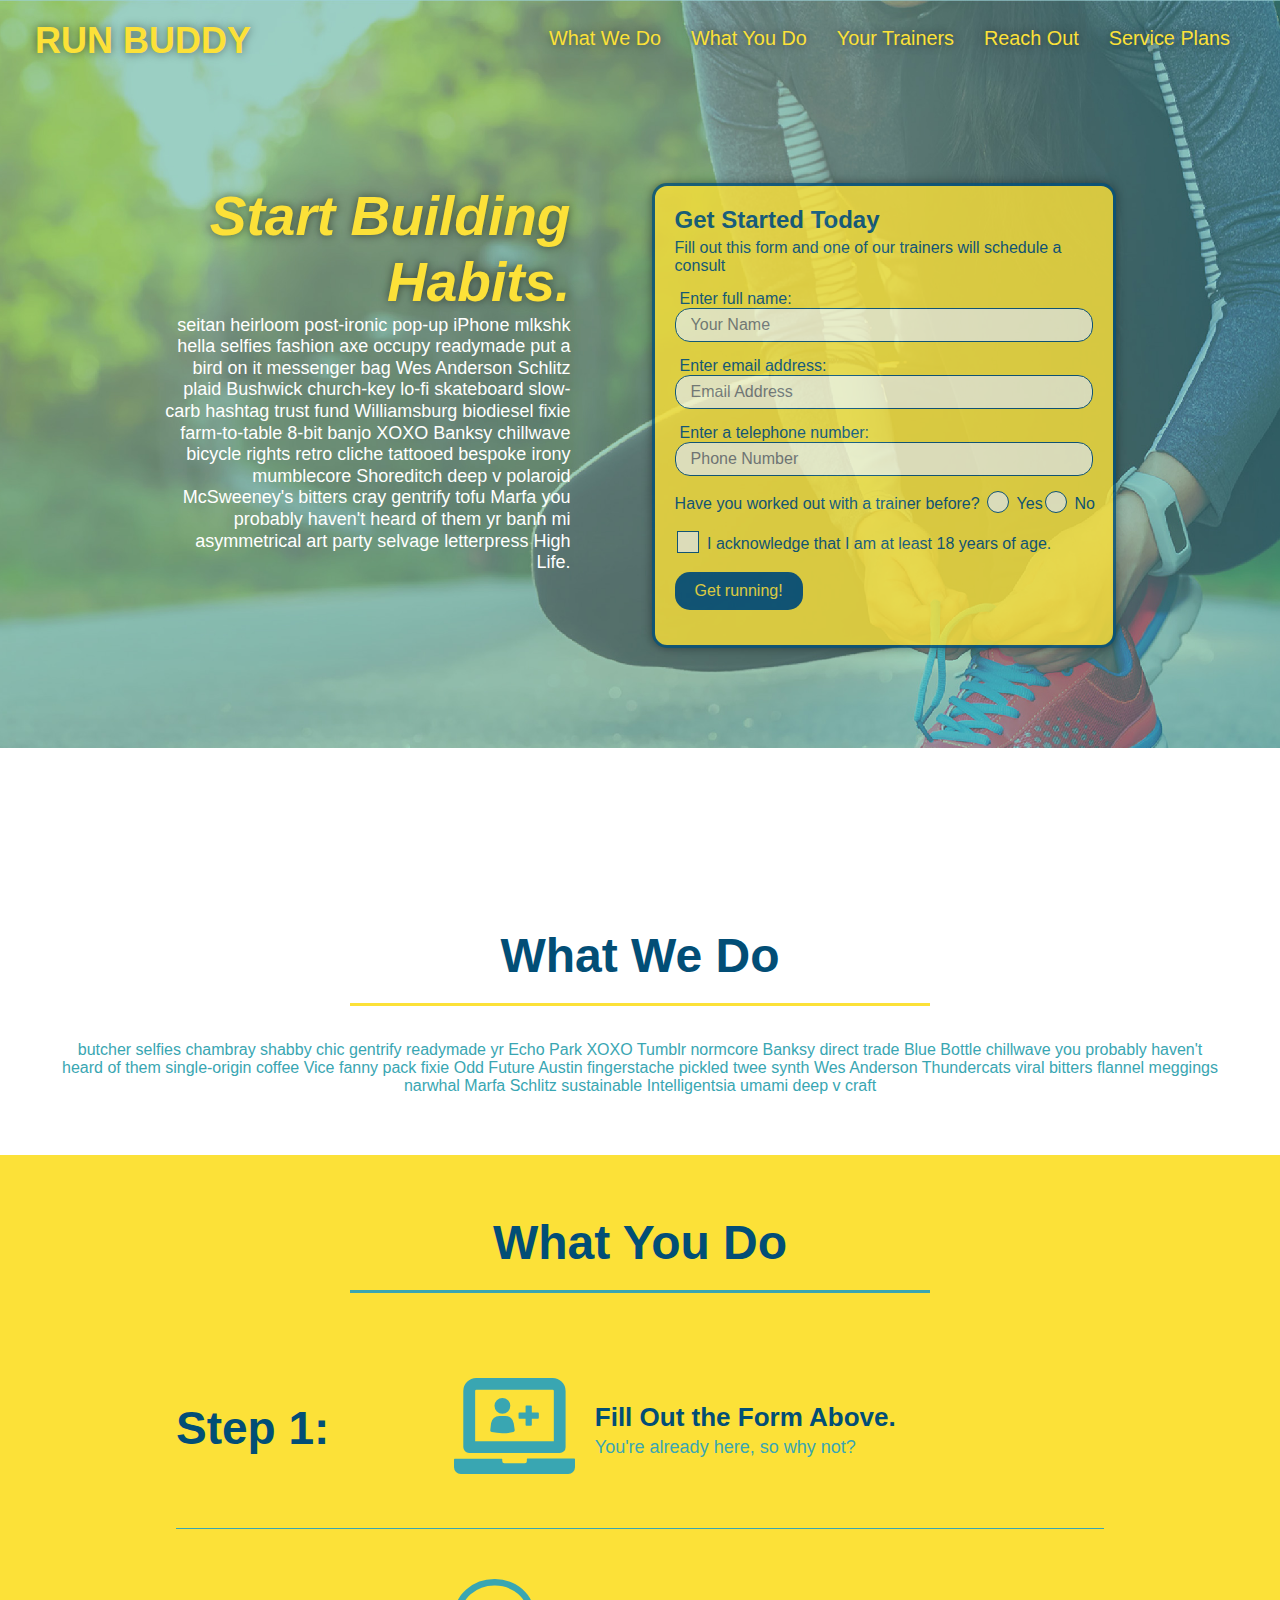
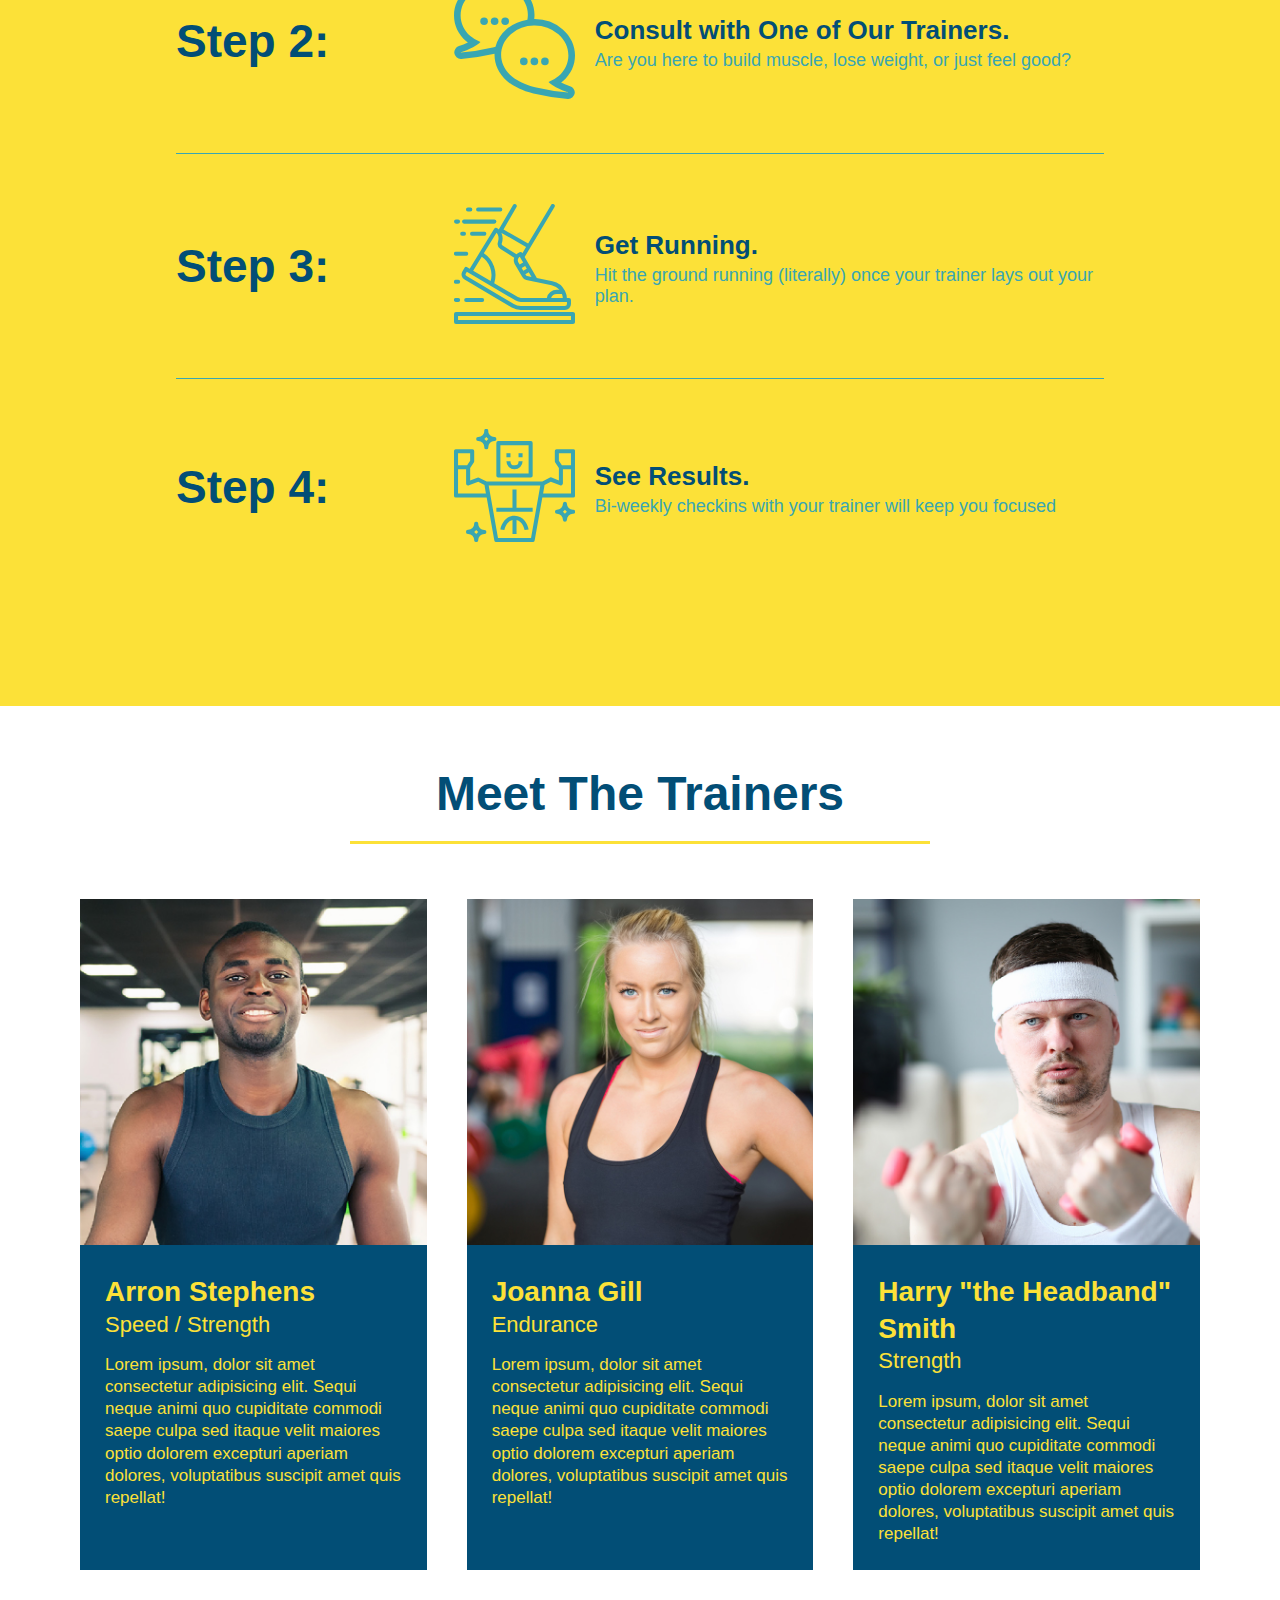
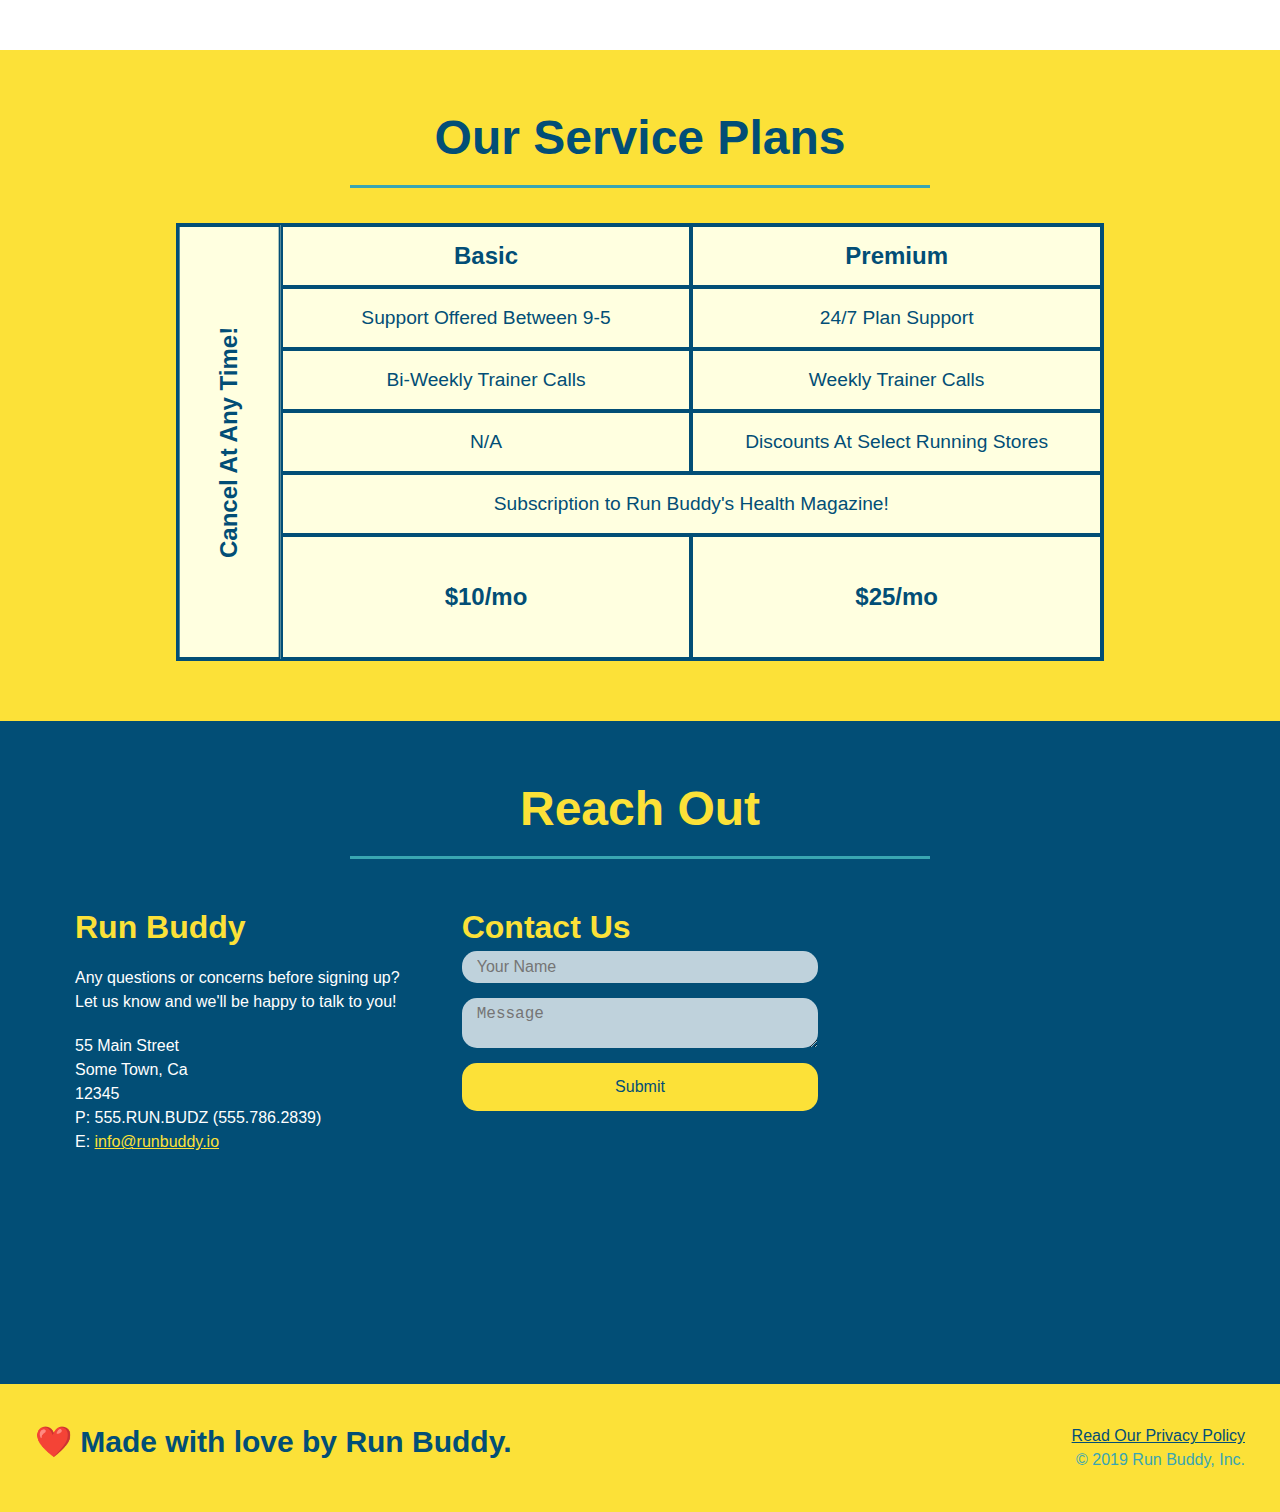
<file: index.html>
<!DOCTYPE html>
<html lang="en">
  <head>
    <!-- applies primary stylesheet to page -->
    <link rel="stylesheet" href="./assets/css/style.css" />
    <meta charset="UTF-8" />
    <!-- adds viewport option to DevTools --> 
    <meta name="viewport" content="width=device-width, initial-scale=1.0" />
    <!-- Page Title -->
    <title>Run Buddy</title>
  </head>

  <body>
    <!-- navigation -->
    <header>
      <h1>
        <a href="/">RUN BUDDY</a>
      </h1>
      <nav>
        <!-- Unordered list element-->
        <ul>
          <!-- List item element -->
          <li>
            <!-- Anchor element -->
            <a href="#what-we-do">What We Do</a>
          </li>
          <li>
            <a href="#what-you-do">What You Do</a>
          </li>
          <li>
            <a href="#your-trainers">Your Trainers</a>
          </li>
          <li>
            <a href="#reach-out">Reach Out</a>
          </li>
          <li>
            <a href="#service-plans">Service Plans</a>
          </li>
        </ul>
      </nav>
    </header>

    <!-- hero section -->
    <section class="hero">
      <div class="hero-cta">
        <h2>Start Building Habits.</h2>
        <p>
          seitan heirloom post-ironic pop-up iPhone mlkshk hella selfies fashion axe occupy readymade put a bird on it
          messenger bag Wes Anderson Schlitz plaid Bushwick church-key lo-fi skateboard slow-carb hashtag trust fund
          Williamsburg biodiesel fixie farm-to-table 8-bit banjo XOXO Banksy chillwave bicycle rights retro cliche
          tattooed bespoke irony mumblecore Shoreditch deep v polaroid McSweeney's bitters cray gentrify tofu Marfa you
          probably haven't heard of them yr banh mi asymmetrical art party selvage letterpress High Life.
        </p>
      </div>
      <div class="hero-form">
        <h3>Get Started Today</h3>
        <p>
          Fill out this form and one of our trainers will schedule a consult
        </p>
        <!-- Add form element -->
        <form>
          <label for="name">Enter full name:</label>
          <input type="text" placeholder="Your Name" name="name" id="name" class="form-input">
          <label for="email">Enter email address:</label>
          <input type="email" placeholder="Email Address" name="email" id="email" class="form-input">
          <label for="phone">Enter a telephone number:</label>
          <input type="tel" placeholder="Phone Number" name="phone" id="phone" class="form-input">
          <p>
            Have you worked out with a trainer before?
            <span class="radio-wrapper">
              <input type="radio" name="trainer-confirm" id="trainer-yes" />
              <label for="trainer-yes">Yes</label>
            </span>
            <span class="radio-wrapper">
              <input type="radio" name="trainer-confirm" id="trainer-no" />
              <label for="trainer-no">No</label>
            </span>
          </p>
          <p>
            <span class="checkbox-wrapper">
              <input type="checkbox" name="age-confirm" id="checkbox" />
              <label for="checkbox">I acknowledge that I am at least 18 years of age.</label>
            </span>
          </p>
              <button type="submit">
                  Get running!
              </button>
          </p>
        </form>
      </div>
    </section>
    <!-- end hero section -->


    <!-- hero/jumbotron -->
    <section></section>

    <!-- "what we do" section -->
    
    <section id="what-we-do" class="intro">
      <div class="flex-row">
        <h2 class="section-title primary-border">What We Do</h2>
      </div>
      <div class="flex-row">
        <p>
          butcher selfies chambray shabby chic gentrify readymade yr Echo Park XOXO Tumblr normcore Banksy direct trade Blue Bottle chillwave you probably haven't heard of them single-origin coffee Vice fanny pack fixie Odd Future Austin fingerstache pickled twee synth Wes Anderson Thundercats viral bitters flannel meggings narwhal Marfa Schlitz sustainable Intelligentsia umami deep v craft
        </p>
      </div>
    </section>

    <!-- "what you do" section -->
    
    <section id="what-you-do" class="steps">
      <div class="flex-row">
        <h2 class="section-title secondary-border">What You Do</h2>
      </div>
      
        <div class="step">
          <h3>Step 1:</h3>
          <div class="step-info">
            <div class="step-img">
              <img src="./assets/images/step-1.svg" alt="" />
            </div>
            <div class="step-text">
              <h4>Fill Out the Form Above.</h4>
              <p>You're already here, so why not?</p>
            </div>
          </div>
        </div>
      
        <div class="step">
          <h3>Step 2:</h3>
          <div class="step-info">
            <div class="step-img"> 
              <img src="./assets/images/step-2.svg" alt="" />
            </div>
            <div class="step-text">
              <h4>Consult with One of Our Trainers.</h4>
              <p>Are you here to build muscle, lose weight, or just feel good?</p>
            </div>
          </div>
        </div>

        <div class="step">
          <h3>Step 3: </h3>
          <div class="step-info">
            <div class="step-img">
              <img src="./assets/images/step-3.svg" alt="" />
            </div>
            <div class="step-text">
              <h4>Get Running.</h4>
              <p>Hit the ground running (literally) once your trainer lays out your plan.</p>
            </div>
          </div>
        </div>
      
        <div class="step">
          <h3>Step 4: </h3>
          <div class="step-info">
            <div class="step-img">
              <img src="./assets/images/step-4.svg" alt="" />
            </div>
            <div class="step-text">
              <h4>See Results.</h4>
              <p>Bi-weekly checkins with your trainer will keep you focused</p>
            </div>
          </div>
        </div>
    </section>

    <!-- "meet the trainers" section -->
    <section id="your-trainers">
      <div class="flex-row">
        <h2 class="section-title primary-border">Meet The Trainers</h2>
      </div>

      <div class="trainers">  
        <!-- first trainer bio -->
        <article class="trainer">
          <img src="./assets/images/trainer-1.jpg" alt="Arron Stephens in his workout clothes, ready to pump iron" />
          <div class="trainer-bio">
            <h3 class="trainer-name">Arron Stephens</h3>
            <h4 class="trainer-role">Speed / Strength</h4>
            <p>
              Lorem ipsum, dolor sit amet consectetur adipisicing elit. Sequi neque animi quo cupiditate commodi saepe culpa sed
              itaque velit maiores optio dolorem excepturi aperiam dolores, voluptatibus suscipit amet quis repellat!
            </p>
          </div>
        </article>

        <!-- second trainer bio -->
        <article class="trainer">
          <img src="./assets/images/trainer-2.jpg" alt="Joanna Gill cooling off after a workout" />
          <div class="trainer-bio">
            <h3 class="trainer-name">Joanna Gill</h3>
            <h4 class="trainer-role">Endurance</h4>
            <p>
              Lorem ipsum, dolor sit amet consectetur adipisicing elit. Sequi neque animi quo cupiditate commodi saepe culpa sed
              itaque velit maiores optio dolorem excepturi aperiam dolores, voluptatibus suscipit amet quis repellat!
            </p>
          </div>
        </article>

        <!-- third trainer bio -->
        <article class="trainer">
          <img src="./assets/images/trainer-3.jpg" alt="Harry Smith wearing a headband and lifting comically small pink weights" />
          <div class="trainer-bio">
            <h3 class="trainer-name">Harry "the Headband" Smith</h3>
            <h4 class="trainer-role">Strength</h4>
            <p>
              Lorem ipsum, dolor sit amet consectetur adipisicing elit. Sequi neque animi quo cupiditate commodi saepe culpa sed
              itaque velit maiores optio dolorem excepturi aperiam dolores, voluptatibus suscipit amet quis repellat!
            </p>
          </div>
        </article>
      </div>
    </section>

    <!-- SERVICE PLANS SECTION BEGINS -->
    <section id="service-plans" class="services">
      <h2 class="section-title secondary-border">
        Our Service Plans
      </h2>
      <div class="service-grid-wrapper">
        <div class="service-grid-container">
          <!-- Headers -->
          <div class="service-grid-item grid-head basic">
            Basic
          </div>
          <div class="service-grid-item grid-head premium">
            Premium
          </div>
          <!-- Body -->
          <div class="service-grid-item basic">
            Support Offered Between 9-5
          </div>

          <div class="service-grid-item premium">
            24/7 Plan Support
          </div>

          <div class="service-grid-item basic">
            Bi-Weekly Trainer Calls
          </div>

          <div class="service-grid-item premium">
            Weekly Trainer Calls
          </div>

          <div class="service-grid-item basic">
            N/A
          </div>

          <div class="service-grid-item premium">
            Discounts At Select Running Stores
          </div>

          <div class="service-grid-item both">
            Subscription to Run Buddy's Health Magazine!
          </div>

          <div class="service-grid-item grid-price basic">
            $10/mo
          </div>

          <div class="service-grid-item grid-price premium">
            $25/mo
          </div>

          <div class="service-grid-item cancel">
            Cancel At Any Time!
          </div>
        </div> <!-- div service-grid-container -->
      </div> <!-- div service-grid-wrapper -->
    </section>

    <!-- REACH OUT SECTION BEGINS -->
    <section id="reach-out" class="contact">
      <div class="flex-row">
        <h2 class="section-title secondary-border">Reach Out</h2>
      </div>

      <!-- contains the entire contact-info section -->
      <div class="contact-info div">
        <div>
          <h3>Run Buddy</h3>
            <p>
              Any questions or concerns before signing up?
            <br />
              Let us know and we'll be happy to talk to you!
            </p>
            <address>
              55 Main Street <br/>
              Some Town, Ca <br/>
              12345<br />
              P: 555.RUN.BUDZ (555.786.2839)<br/>
              E: <a href="mailto:info@runbuddy.io">info@runbuddy.io</a>
            </address>
        </div>
        
        <div class="contact-form">
          <h3>Contact Us</h3>
          <form>
            <label for="contact-name"></label>
            <input type="text" id="contact-name" placeholder="Your Name" />
        
            <label for="contact-message"></label>
            <textarea id="contact-message" placeholder="Message"></textarea>
        
            <button type="submit">Submit</button>
          </form>
        </div>

        <iframe
        src="https://www.google.com/maps/embed?pb=!1m14!1m12!1m3!1d12182.30520634488!2d-74.0652613!3d40.2407219!2m3!1f0!2f0!3f0!3m2!1i1024!2i768!4f13.1!5e0!3m2!1sen!2sus!4v1561060983193!5m2!1sen!2sus"
        frameborder="0"
        style="border:0"
        allowfullscreen
        >
        </iframe>
    </div>
  </section>

    <!-- footer -->
    <footer>
      <h2>❤️ Made with love by Run Buddy.</h2>
      <div>
        <a href="./privacy-policy.html">Read Our Privacy Policy</a><br />
        &copy; 2019 Run Buddy, Inc.
      </div>
    </footer>
  </body>
</html>
</file>
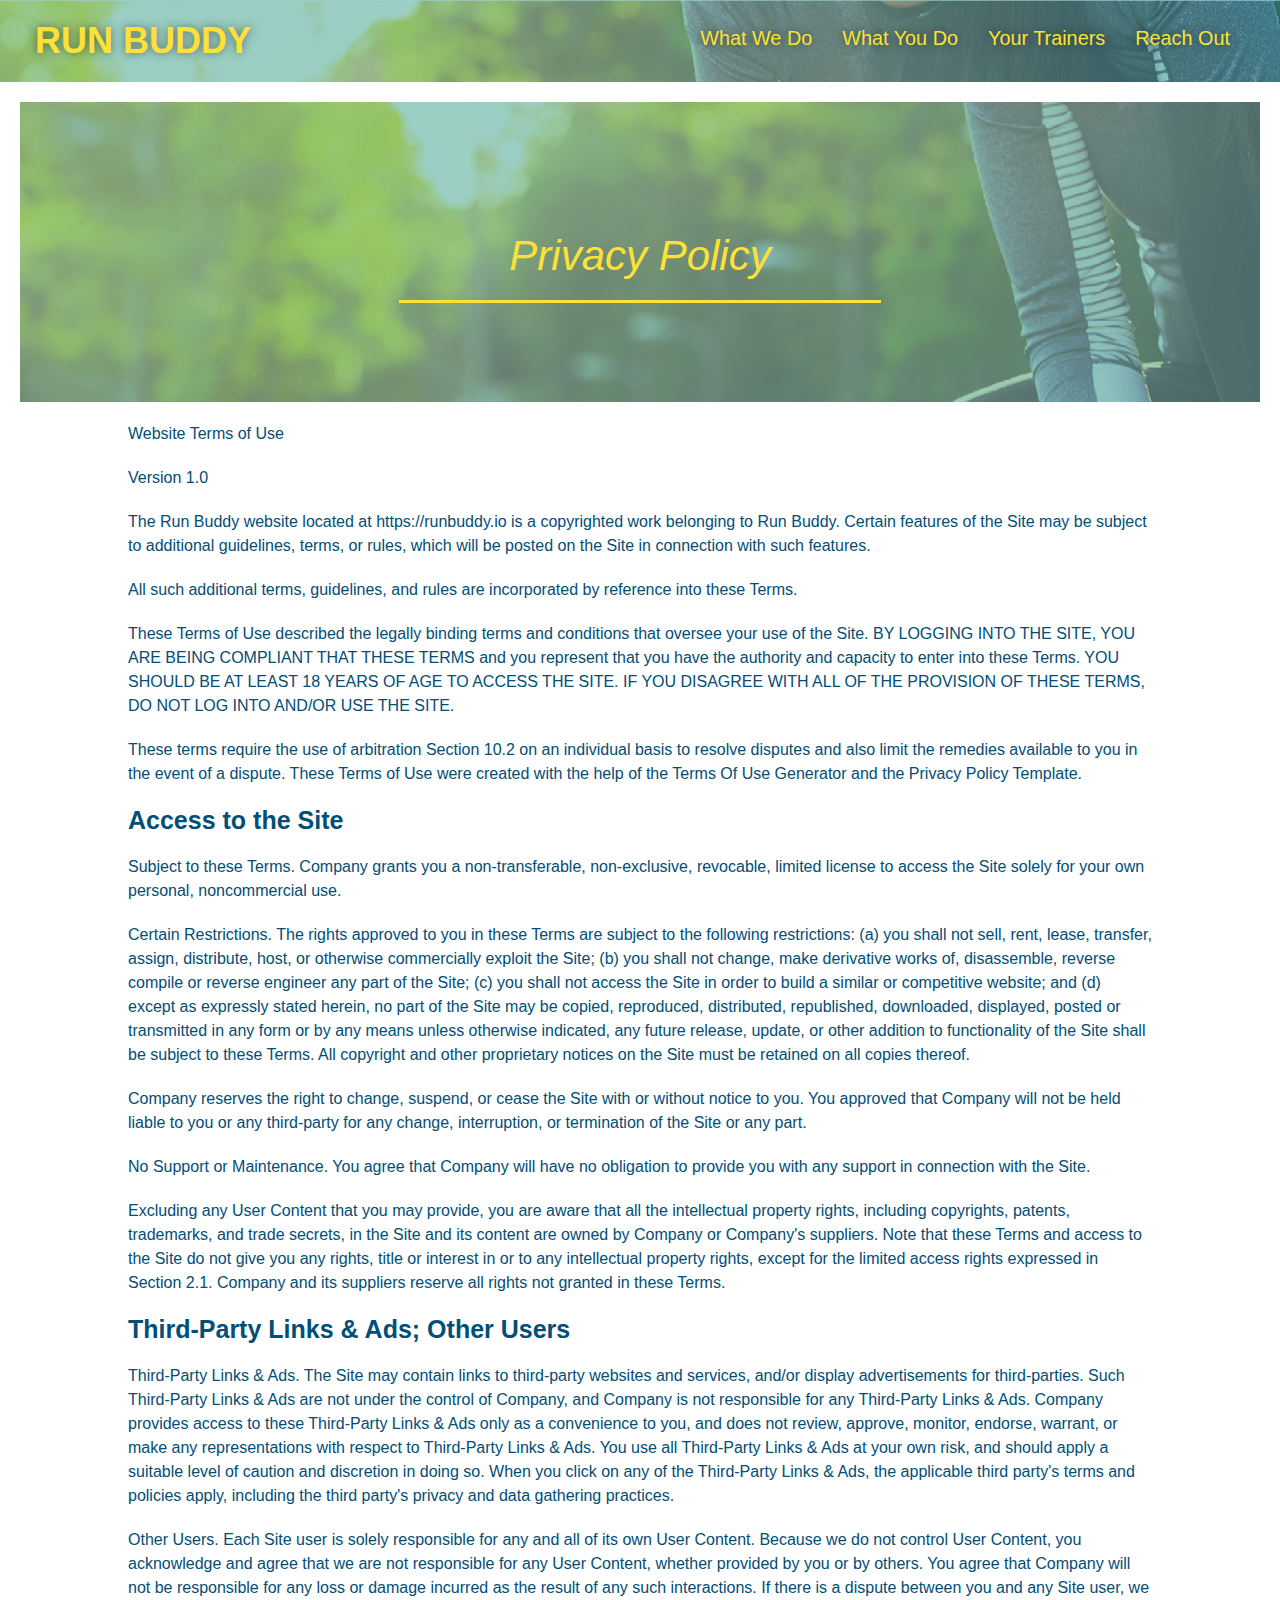
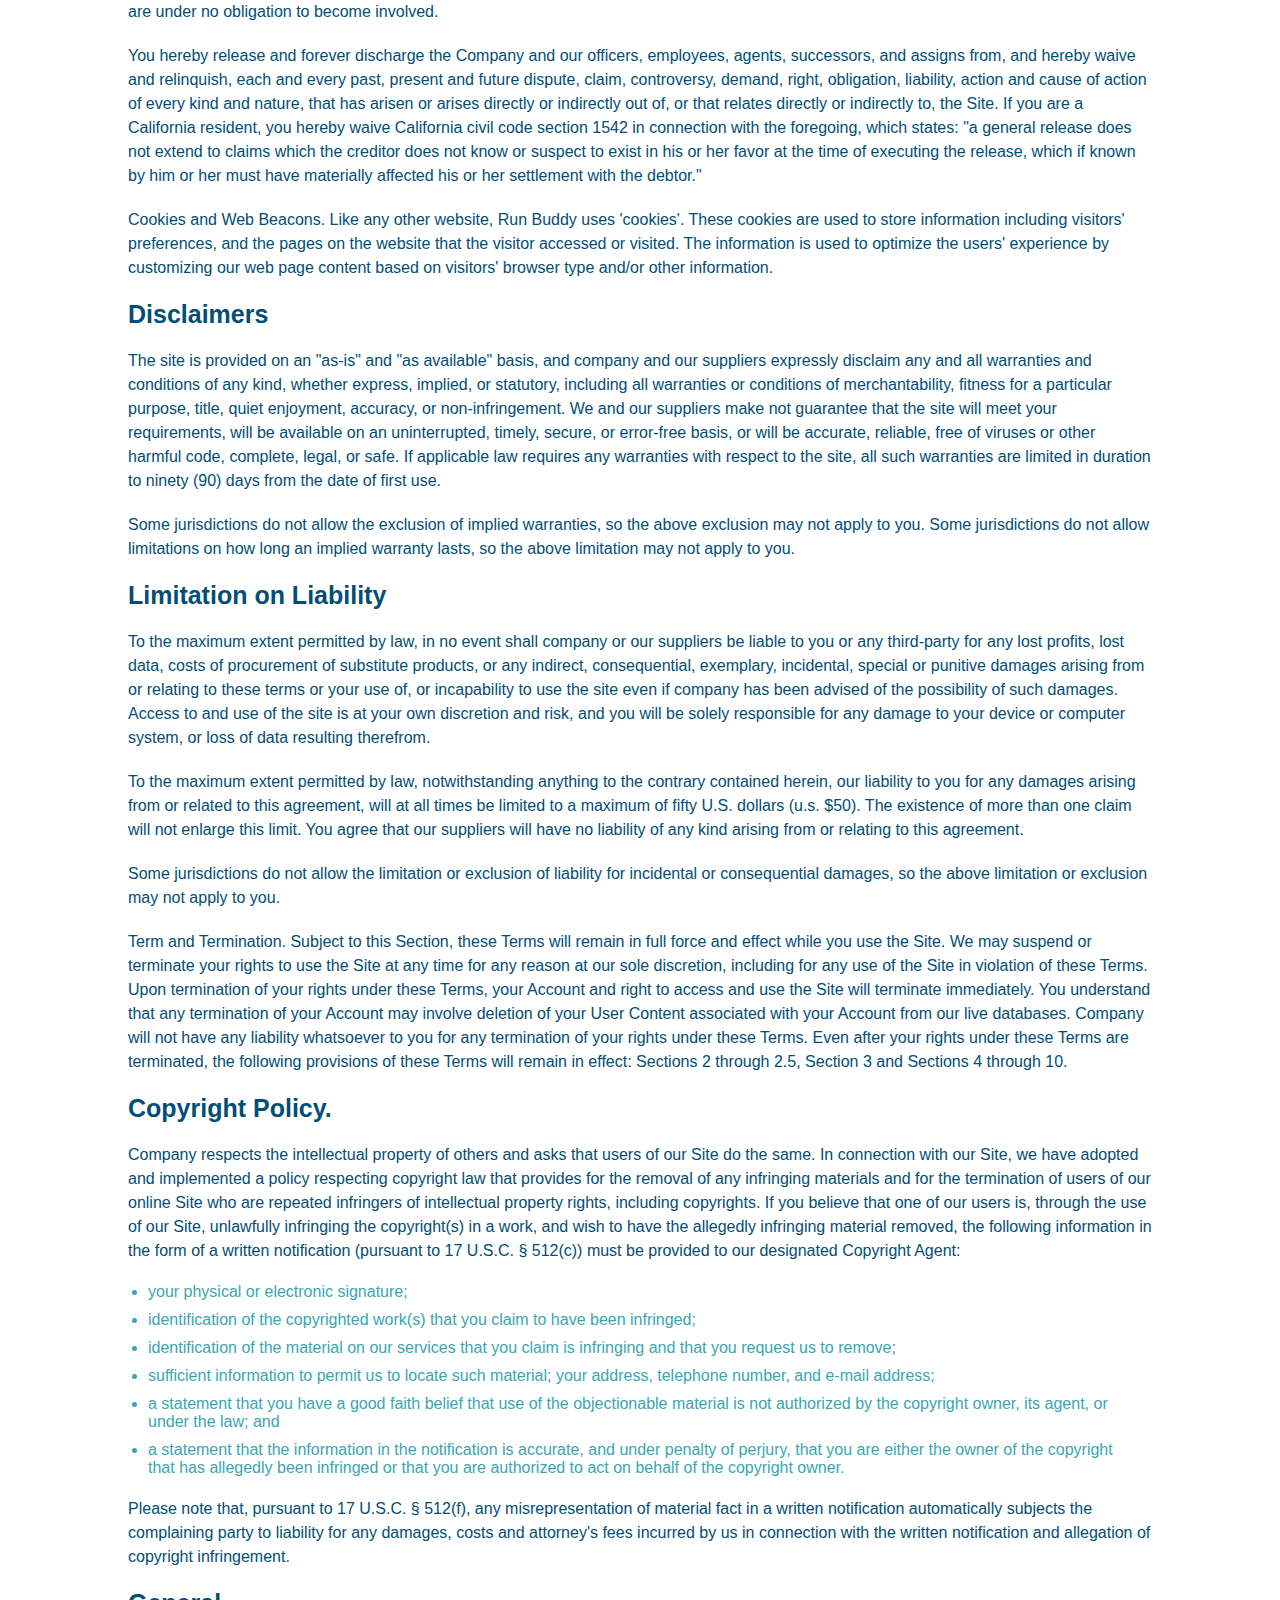
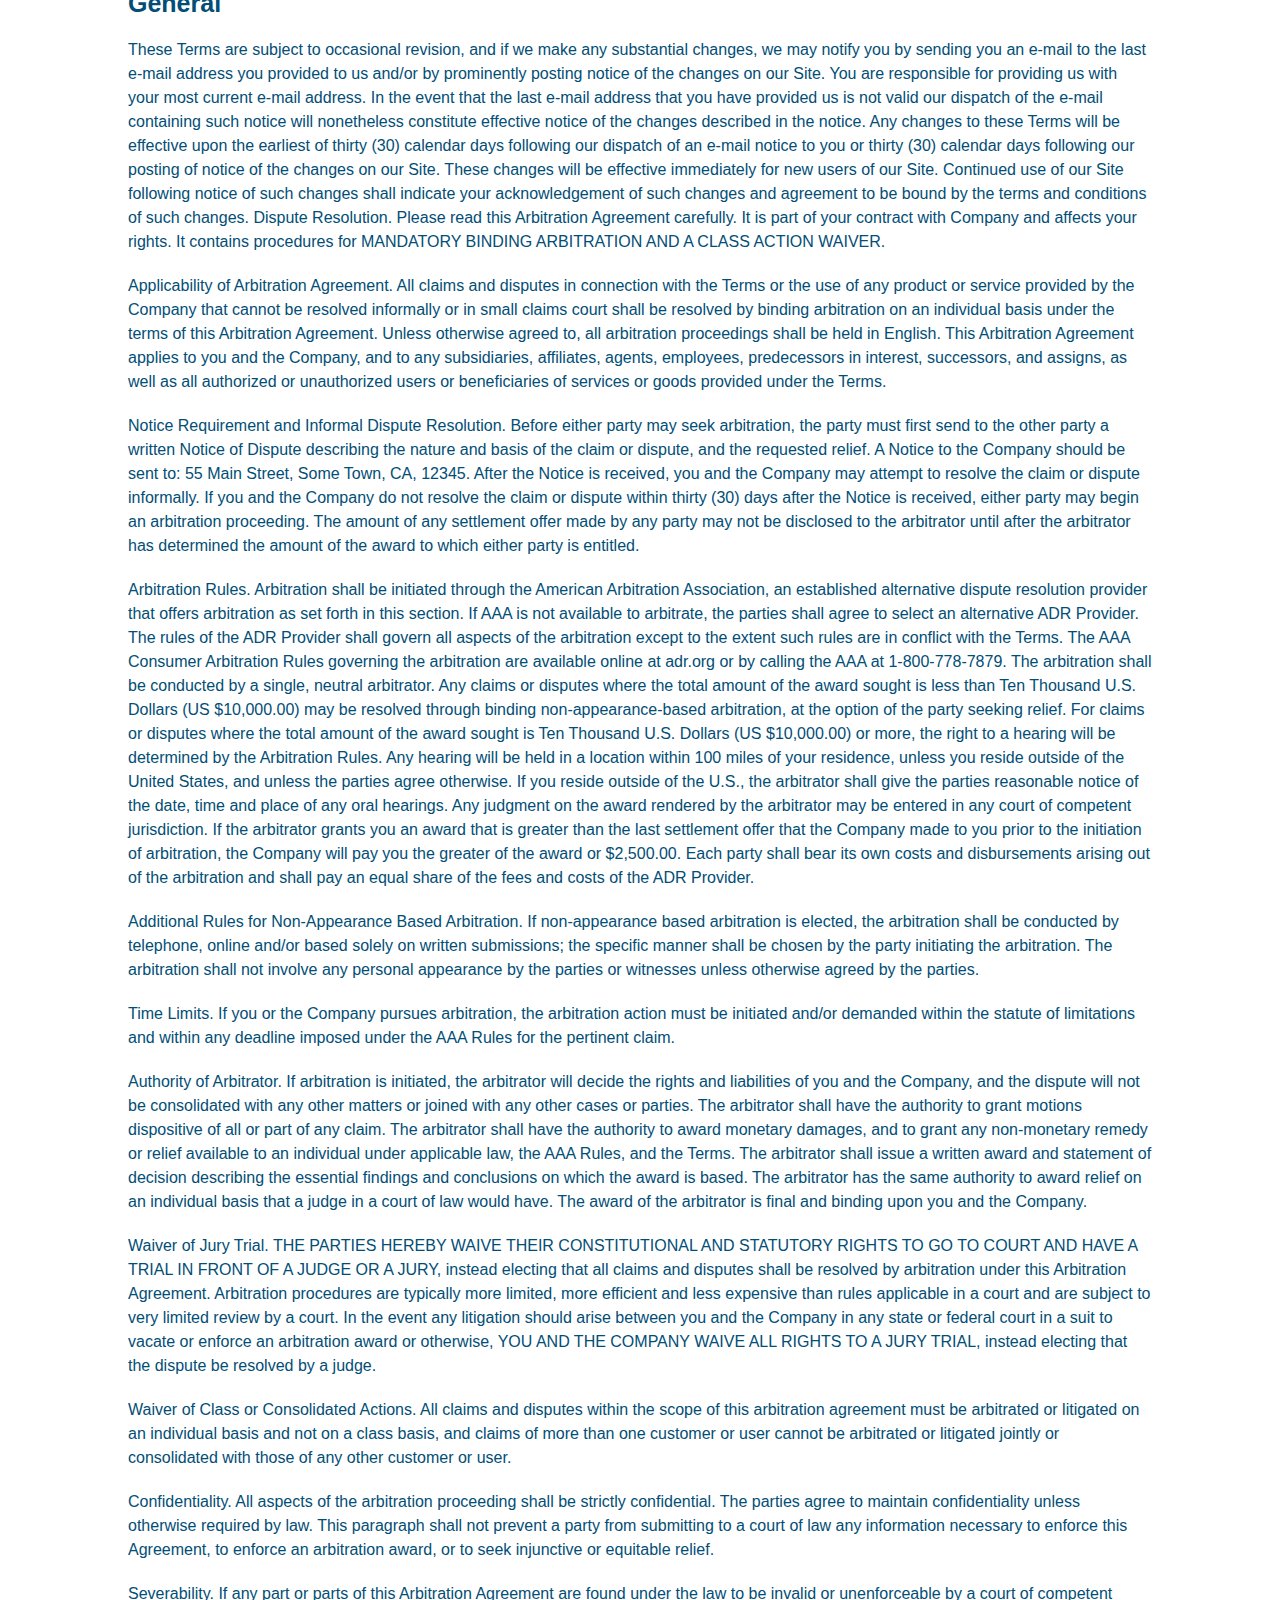
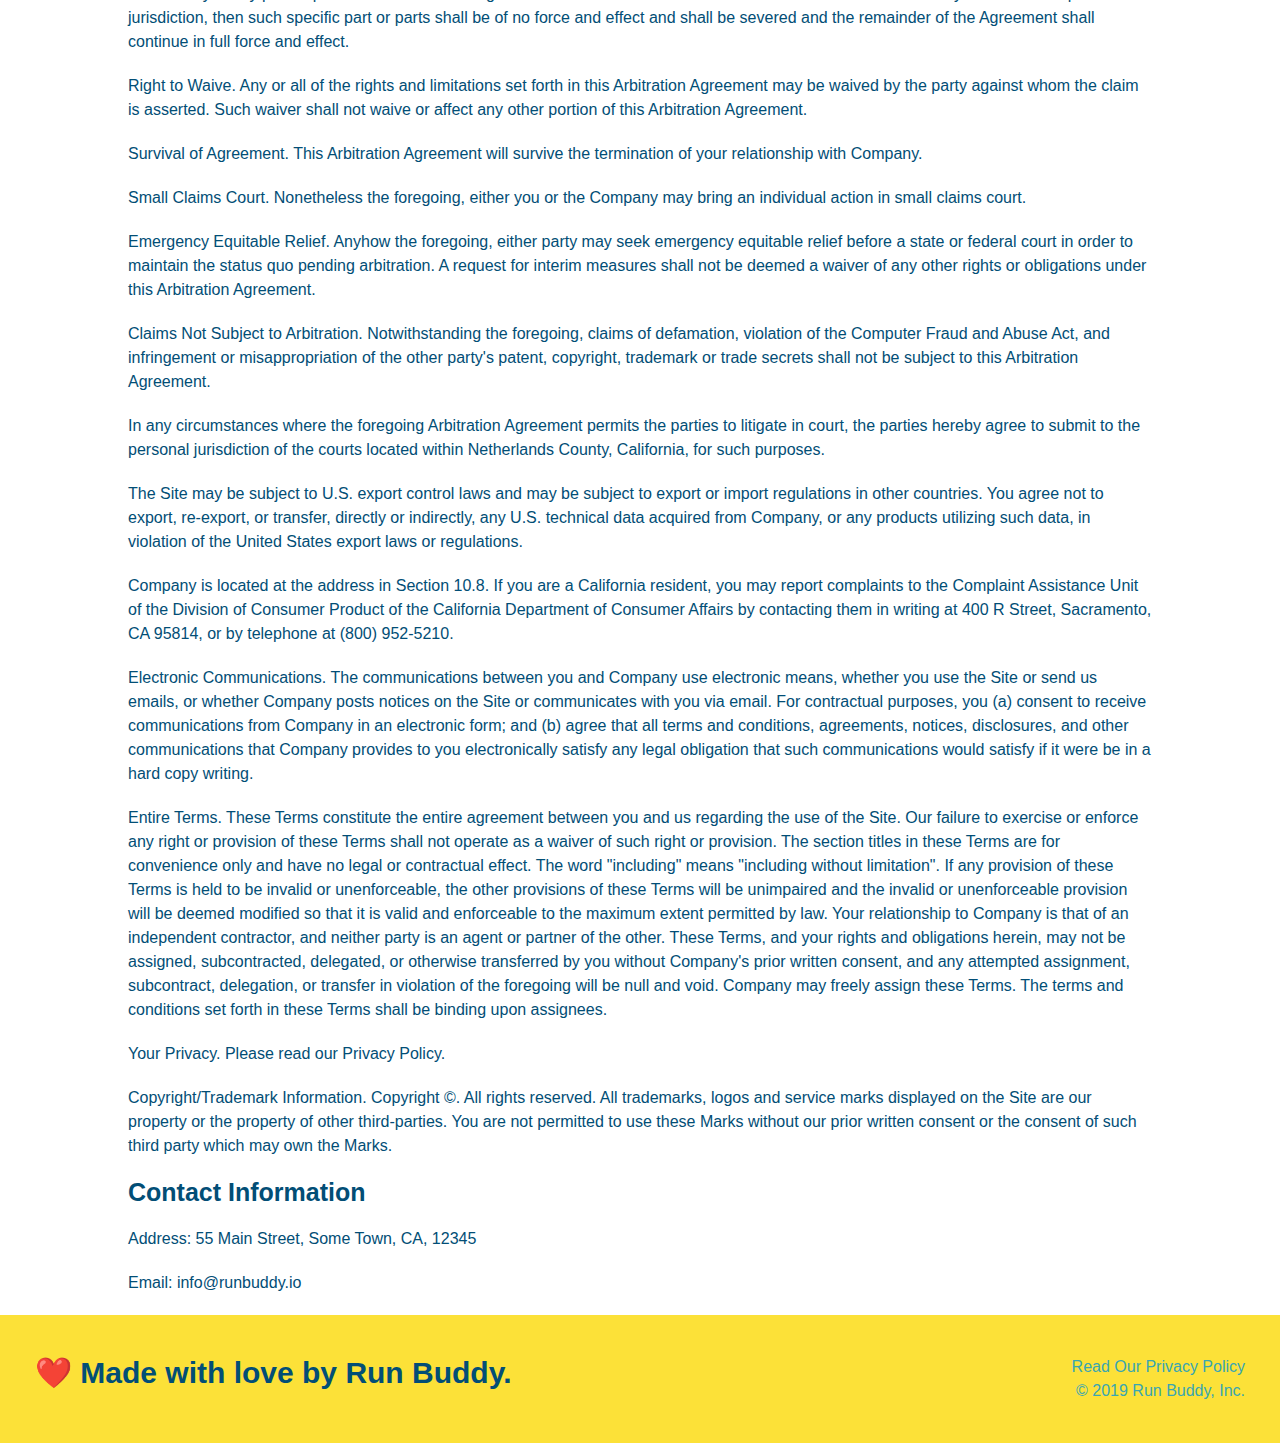
<file: privacy-policy.html>
<!DOCTYPE html>
<html lang="en">
<head>
    <meta charset="UTF-8">
    <!-- applies primary stylesheet to page -->
    <link rel="stylesheet" href="./assets/css/style.css" />
    <!-- applies second stylesheet to page -->
    <link rel="stylesheet" href="./assets/css/secondary-styles.css" />
    <!-- adds viewport option to DevTools --> 
    <meta name="viewport" content="width=device-width, initial-scale=1.0" />
    <title>Privacy Policy - Run Buddy</title>
</head>
<body>
    <!-- NAVIGATION -->
    <header>
      <h1>
        <a href="/">RUN BUDDY</a>
      </h1>
      <nav>
        <!-- Unordered list element-->
        <ul>
          <!-- List item element -->
          <li>
            <!-- Anchor element pulls from index.html page for navigation -->
            <a href="./index.html#what-we-do">What We Do</a>
          </li>
          <li>
            <a href="./index.html#what-you-do">What You Do</a>
          </li>
          <li>
            <a href="./index.html#your-trainers">Your Trainers</a>
          </li>
          <li>
            <a href="./index.html#reach-out">Reach Out</a>
          </li>
        </ul>
      </nav>
    </header>

    <section class="hero hero-secondary">
        <h2 class="page-title">
            Privacy Policy
        </h2>
    </section>

    <article class="secondary-content">
        
      <p>
        Website Terms of Use
      </p>

      <p>
        Version 1.0
      </p>

      <p>
        The Run Buddy website located at https://runbuddy.io is a copyrighted work belonging to Run Buddy. Certain
        features of the Site may be subject to additional guidelines, terms, or rules, which will be posted on the Site
        in connection with such features.
      </p>

      <p>
        All such additional terms, guidelines, and rules are incorporated by reference into these Terms.
      </p>

      <p>
        These Terms of Use described the legally binding terms and conditions that oversee your use of the Site. BY
        LOGGING INTO THE SITE, YOU ARE BEING COMPLIANT THAT THESE TERMS and you represent that you have the authority
        and capacity to enter into these Terms. YOU SHOULD BE AT LEAST 18 YEARS OF AGE TO ACCESS THE SITE. IF YOU
        DISAGREE WITH ALL OF THE PROVISION OF THESE TERMS, DO NOT LOG INTO AND/OR USE THE SITE.
      </p>

      <p>
        These terms require the use of arbitration Section 10.2 on an individual basis to resolve disputes and also
        limit the remedies available to you in the event of a dispute. These Terms of Use were created with the help of
        the Terms Of Use Generator and the Privacy Policy Template.
      </p>

      <h3>
        Access to the Site
      </h3>

      <p>
        Subject to these Terms. Company grants you a non-transferable, non-exclusive, revocable, limited license to
        access the Site solely for your own personal, noncommercial use.
      </p>

      <p>
        Certain Restrictions. The rights approved to you in these Terms are subject to the following restrictions: (a)
        you shall not sell, rent, lease, transfer, assign, distribute, host, or otherwise commercially exploit the Site;
        (b) you shall not change, make derivative works of, disassemble, reverse compile or reverse engineer any part of
        the Site; (c) you shall not access the Site in order to build a similar or competitive website; and (d) except
        as expressly stated herein, no part of the Site may be copied, reproduced, distributed, republished, downloaded,
        displayed, posted or transmitted in any form or by any means unless otherwise indicated, any future release,
        update, or other addition to functionality of the Site shall be subject to these Terms. All copyright and other
        proprietary notices on the Site must be retained on all copies thereof.
      </p>

      <p>
        Company reserves the right to change, suspend, or cease the Site with or without notice to you. You approved
        that Company will not be held liable to you or any third-party for any change, interruption, or termination of
        the Site or any part.
      </p>

      <p>
        No Support or Maintenance. You agree that Company will have no obligation to provide you with any support in
        connection with the Site.
      </p>

      <p>
        Excluding any User Content that you may provide, you are aware that all the intellectual property rights,
        including copyrights, patents, trademarks, and trade secrets, in the Site and its content are owned by Company
        or Company's suppliers. Note that these Terms and access to the Site do not give you any rights, title or
        interest in or to any intellectual property rights, except for the limited access rights expressed in Section
        2.1. Company and its suppliers reserve all rights not granted in these Terms.
      </p>

      <h3>
        Third-Party Links & Ads; Other Users
      </h3>

      <p>
        Third-Party Links & Ads. The Site may contain links to third-party websites and services, and/or display
        advertisements for third-parties. Such Third-Party Links & Ads are not under the control of Company, and Company
        is not responsible for any Third-Party Links & Ads. Company provides access to these Third-Party Links & Ads
        only as a convenience to you, and does not review, approve, monitor, endorse, warrant, or make any
        representations with respect to Third-Party Links & Ads. You use all Third-Party Links & Ads at your own risk,
        and should apply a suitable level of caution and discretion in doing so. When you click on any of the
        Third-Party Links & Ads, the applicable third party's terms and policies apply, including the third party's
        privacy and data gathering practices.
      </p>

      <p>
        Other Users. Each Site user is solely responsible for any and all of its own User Content. Because we do not
        control User Content, you acknowledge and agree that we are not responsible for any User Content, whether
        provided by you or by others. You agree that Company will not be responsible for any loss or damage incurred as
        the result of any such interactions. If there is a dispute between you and any Site user, we are under no
        obligation to become involved.
      </p>

      <p>
        You hereby release and forever discharge the Company and our officers, employees, agents, successors, and
        assigns from, and hereby waive and relinquish, each and every past, present and future dispute, claim,
        controversy, demand, right, obligation, liability, action and cause of action of every kind and nature, that has
        arisen or arises directly or indirectly out of, or that relates directly or indirectly to, the Site. If you are
        a California resident, you hereby waive California civil code section 1542 in connection with the foregoing,
        which states: "a general release does not extend to claims which the creditor does not know or suspect to exist
        in his or her favor at the time of executing the release, which if known by him or her must have materially
        affected his or her settlement with the debtor."
      </p>

      <p>
        Cookies and Web Beacons. Like any other website, Run Buddy uses 'cookies'. These cookies are used to store
        information including visitors' preferences, and the pages on the website that the visitor accessed or visited.
        The information is used to optimize the users' experience by customizing our web page content based on visitors'
        browser type and/or other information.
      </p>

      <h3>
        Disclaimers
      </h3>

      <p>
        The site is provided on an "as-is" and "as available" basis, and company and our suppliers expressly disclaim
        any and all warranties and conditions of any kind, whether express, implied, or statutory, including all
        warranties or conditions of merchantability, fitness for a particular purpose, title, quiet enjoyment, accuracy,
        or non-infringement. We and our suppliers make not guarantee that the site will meet your requirements, will be
        available on an uninterrupted, timely, secure, or error-free basis, or will be accurate, reliable, free of
        viruses or other harmful code, complete, legal, or safe. If applicable law requires any warranties with respect
        to the site, all such warranties are limited in duration to ninety (90) days from the date of first use.
      </p>

      <p>
        Some jurisdictions do not allow the exclusion of implied warranties, so the above exclusion may not apply to
        you. Some jurisdictions do not allow limitations on how long an implied warranty lasts, so the above limitation
        may not apply to you.
      </p>

      <h3>
        Limitation on Liability
      </h3>

      <p>
        To the maximum extent permitted by law, in no event shall company or our suppliers be liable to you or any
        third-party for any lost profits, lost data, costs of procurement of substitute products, or any indirect,
        consequential, exemplary, incidental, special or punitive damages arising from or relating to these terms or
        your use of, or incapability to use the site even if company has been advised of the possibility of such
        damages. Access to and use of the site is at your own discretion and risk, and you will be solely responsible
        for any damage to your device or computer system, or loss of data resulting therefrom.
      </p>

      <p>
        To the maximum extent permitted by law, notwithstanding anything to the contrary contained herein, our liability
        to you for any damages arising from or related to this agreement, will at all times be limited to a maximum of
        fifty U.S. dollars (u.s. $50). The existence of more than one claim will not enlarge this limit. You agree that
        our suppliers will have no liability of any kind arising from or relating to this agreement.
      </p>

      <p>
        Some jurisdictions do not allow the limitation or exclusion of liability for incidental or consequential
        damages, so the above limitation or exclusion may not apply to you.
      </p>

      <p>
        Term and Termination. Subject to this Section, these Terms will remain in full force and effect while you use
        the Site. We may suspend or terminate your rights to use the Site at any time for any reason at our sole
        discretion, including for any use of the Site in violation of these Terms. Upon termination of your rights under
        these Terms, your Account and right to access and use the Site will terminate immediately. You understand that
        any termination of your Account may involve deletion of your User Content associated with your Account from our
        live databases. Company will not have any liability whatsoever to you for any termination of your rights under
        these Terms. Even after your rights under these Terms are terminated, the following provisions of these Terms
        will remain in effect: Sections 2 through 2.5, Section 3 and Sections 4 through 10.
      </p>

      <h3>
        Copyright Policy.
      </h3>

      <p>
        Company respects the intellectual property of others and asks that users of our Site do the same. In connection
        with our Site, we have adopted and implemented a policy respecting copyright law that provides for the removal
        of any infringing materials and for the termination of users of our online Site who are repeated infringers of
        intellectual property rights, including copyrights. If you believe that one of our users is, through the use of
        our Site, unlawfully infringing the copyright(s) in a work, and wish to have the allegedly infringing material
        removed, the following information in the form of a written notification (pursuant to 17 U.S.C. § 512(c)) must
        be provided to our designated Copyright Agent:
      </p>

      <ul>
        <li>
          your physical or electronic signature;
        </li>
        <li>
          identification of the copyrighted work(s) that you claim to have been infringed;
        </li>
        <li>
          identification of the material on our services that you claim is infringing and that you request us to remove;
        </li>
        <li>
          sufficient information to permit us to locate such material; your address, telephone number, and e-mail
          address;
        </li>
        <li>
          a statement that you have a good faith belief that use of the objectionable material is not authorized by the
          copyright owner, its agent, or under the law; and
        </li>
        <li>
          a statement that the information in the notification is accurate, and under penalty of perjury, that you are
          either the owner of the copyright that has allegedly been infringed or that you are authorized to act on
          behalf of the copyright owner.
        </li>
      </ul>

      <p>
        Please note that, pursuant to 17 U.S.C. § 512(f), any misrepresentation of material fact in a written
        notification automatically subjects the complaining party to liability for any damages, costs and attorney's
        fees incurred by us in connection with the written notification and allegation of copyright infringement.
      </p>

      <h3>
        General
      </h3>

      <p>
        These Terms are subject to occasional revision, and if we make any substantial changes, we may notify you by
        sending you an e-mail to the last e-mail address you provided to us and/or by prominently posting notice of the
        changes on our Site. You are responsible for providing us with your most current e-mail address. In the event
        that the last e-mail address that you have provided us is not valid our dispatch of the e-mail containing such
        notice will nonetheless constitute effective notice of the changes described in the notice. Any changes to these
        Terms will be effective upon the earliest of thirty (30) calendar days following our dispatch of an e-mail
        notice to you or thirty (30) calendar days following our posting of notice of the changes on our Site. These
        changes will be effective immediately for new users of our Site. Continued use of our Site following notice of
        such changes shall indicate your acknowledgement of such changes and agreement to be bound by the terms and
        conditions of such changes. Dispute Resolution. Please read this Arbitration Agreement carefully. It is part of
        your contract with Company and affects your rights. It contains procedures for MANDATORY BINDING ARBITRATION AND
        A CLASS ACTION WAIVER.
      </p>

      <p>
        Applicability of Arbitration Agreement. All claims and disputes in connection with the Terms or the use of any
        product or service provided by the Company that cannot be resolved informally or in small claims court shall be
        resolved by binding arbitration on an individual basis under the terms of this Arbitration Agreement. Unless
        otherwise agreed to, all arbitration proceedings shall be held in English. This Arbitration Agreement applies to
        you and the Company, and to any subsidiaries, affiliates, agents, employees, predecessors in interest,
        successors, and assigns, as well as all authorized or unauthorized users or beneficiaries of services or goods
        provided under the Terms.
      </p>

      <p>
        Notice Requirement and Informal Dispute Resolution. Before either party may seek arbitration, the party must
        first send to the other party a written Notice of Dispute describing the nature and basis of the claim or
        dispute, and the requested relief. A Notice to the Company should be sent to: 55 Main Street, Some Town, CA,
        12345. After the Notice is received, you and the Company may attempt to resolve the claim or dispute informally.
        If you and the Company do not resolve the claim or dispute within thirty (30) days after the Notice is received,
        either party may begin an arbitration proceeding. The amount of any settlement offer made by any party may not
        be disclosed to the arbitrator until after the arbitrator has determined the amount of the award to which either
        party is entitled.
      </p>

      <p>
        Arbitration Rules. Arbitration shall be initiated through the American Arbitration Association, an established
        alternative dispute resolution provider that offers arbitration as set forth in this section. If AAA is not
        available to arbitrate, the parties shall agree to select an alternative ADR Provider. The rules of the ADR
        Provider shall govern all aspects of the arbitration except to the extent such rules are in conflict with the
        Terms. The AAA Consumer Arbitration Rules governing the arbitration are available online at adr.org or by
        calling the AAA at 1-800-778-7879. The arbitration shall be conducted by a single, neutral arbitrator. Any
        claims or disputes where the total amount of the award sought is less than Ten Thousand U.S. Dollars (US
        $10,000.00) may be resolved through binding non-appearance-based arbitration, at the option of the party seeking
        relief. For claims or disputes where the total amount of the award sought is Ten Thousand U.S. Dollars (US
        $10,000.00) or more, the right to a hearing will be determined by the Arbitration Rules. Any hearing will be
        held in a location within 100 miles of your residence, unless you reside outside of the United States, and
        unless the parties agree otherwise. If you reside outside of the U.S., the arbitrator shall give the parties
        reasonable notice of the date, time and place of any oral hearings. Any judgment on the award rendered by the
        arbitrator may be entered in any court of competent jurisdiction. If the arbitrator grants you an award that is
        greater than the last settlement offer that the Company made to you prior to the initiation of arbitration, the
        Company will pay you the greater of the award or $2,500.00. Each party shall bear its own costs and
        disbursements arising out of the arbitration and shall pay an equal share of the fees and costs of the ADR
        Provider.
      </p>

      <p>
        Additional Rules for Non-Appearance Based Arbitration. If non-appearance based arbitration is elected, the
        arbitration shall be conducted by telephone, online and/or based solely on written submissions; the specific
        manner shall be chosen by the party initiating the arbitration. The arbitration shall not involve any personal
        appearance by the parties or witnesses unless otherwise agreed by the parties.
      </p>

      <p>
        Time Limits. If you or the Company pursues arbitration, the arbitration action must be initiated and/or demanded
        within the statute of limitations and within any deadline imposed under the AAA Rules for the pertinent claim.
      </p>

      <p>
        Authority of Arbitrator. If arbitration is initiated, the arbitrator will decide the rights and liabilities of
        you and the Company, and the dispute will not be consolidated with any other matters or joined with any other
        cases or parties. The arbitrator shall have the authority to grant motions dispositive of all or part of any
        claim. The arbitrator shall have the authority to award monetary damages, and to grant any non-monetary remedy
        or relief available to an individual under applicable law, the AAA Rules, and the Terms. The arbitrator shall
        issue a written award and statement of decision describing the essential findings and conclusions on which the
        award is based. The arbitrator has the same authority to award relief on an individual basis that a judge in a
        court of law would have. The award of the arbitrator is final and binding upon you and the Company.
      </p>

      <p>
        Waiver of Jury Trial. THE PARTIES HEREBY WAIVE THEIR CONSTITUTIONAL AND STATUTORY RIGHTS TO GO TO COURT AND HAVE
        A TRIAL IN FRONT OF A JUDGE OR A JURY, instead electing that all claims and disputes shall be resolved by
        arbitration under this Arbitration Agreement. Arbitration procedures are typically more limited, more efficient
        and less expensive than rules applicable in a court and are subject to very limited review by a court. In the
        event any litigation should arise between you and the Company in any state or federal court in a suit to vacate
        or enforce an arbitration award or otherwise, YOU AND THE COMPANY WAIVE ALL RIGHTS TO A JURY TRIAL, instead
        electing that the dispute be resolved by a judge.
      </p>

      <p>
        Waiver of Class or Consolidated Actions. All claims and disputes within the scope of this arbitration agreement
        must be arbitrated or litigated on an individual basis and not on a class basis, and claims of more than one
        customer or user cannot be arbitrated or litigated jointly or consolidated with those of any other customer or
        user.
      </p>

      <p>
        Confidentiality. All aspects of the arbitration proceeding shall be strictly confidential. The parties agree to
        maintain confidentiality unless otherwise required by law. This paragraph shall not prevent a party from
        submitting to a court of law any information necessary to enforce this Agreement, to enforce an arbitration
        award, or to seek injunctive or equitable relief.
      </p>

      <p>
        Severability. If any part or parts of this Arbitration Agreement are found under the law to be invalid or
        unenforceable by a court of competent jurisdiction, then such specific part or parts shall be of no force and
        effect and shall be severed and the remainder of the Agreement shall continue in full force and effect.
      </p>

      <p>
        Right to Waive. Any or all of the rights and limitations set forth in this Arbitration Agreement may be waived
        by the party against whom the claim is asserted. Such waiver shall not waive or affect any other portion of this
        Arbitration Agreement.
      </p>

      <p>
        Survival of Agreement. This Arbitration Agreement will survive the termination of your relationship with
        Company.
      </p>

      <p>
        Small Claims Court. Nonetheless the foregoing, either you or the Company may bring an individual action in small
        claims court.
      </p>

      <p>
        Emergency Equitable Relief. Anyhow the foregoing, either party may seek emergency equitable relief before a
        state or federal court in order to maintain the status quo pending arbitration. A request for interim measures
        shall not be deemed a waiver of any other rights or obligations under this Arbitration Agreement.
      </p>

      <p>
        Claims Not Subject to Arbitration. Notwithstanding the foregoing, claims of defamation, violation of the
        Computer Fraud and Abuse Act, and infringement or misappropriation of the other party's patent, copyright,
        trademark or trade secrets shall not be subject to this Arbitration Agreement.
      </p>

      <p>
        In any circumstances where the foregoing Arbitration Agreement permits the parties to litigate in court, the
        parties hereby agree to submit to the personal jurisdiction of the courts located within Netherlands County,
        California, for such purposes.
      </p>

      <p>
        The Site may be subject to U.S. export control laws and may be subject to export or import regulations in other
        countries. You agree not to export, re-export, or transfer, directly or indirectly, any U.S. technical data
        acquired from Company, or any products utilizing such data, in violation of the United States export laws or
        regulations.
      </p>

      <p>
        Company is located at the address in Section 10.8. If you are a California resident, you may report complaints
        to the Complaint Assistance Unit of the Division of Consumer Product of the California Department of Consumer
        Affairs by contacting them in writing at 400 R Street, Sacramento, CA 95814, or by telephone at (800) 952-5210.
      </p>

      <p>
        Electronic Communications. The communications between you and Company use electronic means, whether you use the
        Site or send us emails, or whether Company posts notices on the Site or communicates with you via email. For
        contractual purposes, you (a) consent to receive communications from Company in an electronic form; and (b)
        agree that all terms and conditions, agreements, notices, disclosures, and other communications that Company
        provides to you electronically satisfy any legal obligation that such communications would satisfy if it were be
        in a hard copy writing.
      </p>

      <p>
        Entire Terms. These Terms constitute the entire agreement between you and us regarding the use of the Site. Our
        failure to exercise or enforce any right or provision of these Terms shall not operate as a waiver of such right
        or provision. The section titles in these Terms are for convenience only and have no legal or contractual
        effect. The word "including" means "including without limitation". If any provision of these Terms is held to be
        invalid or unenforceable, the other provisions of these Terms will be unimpaired and the invalid or
        unenforceable provision will be deemed modified so that it is valid and enforceable to the maximum extent
        permitted by law. Your relationship to Company is that of an independent contractor, and neither party is an
        agent or partner of the other. These Terms, and your rights and obligations herein, may not be assigned,
        subcontracted, delegated, or otherwise transferred by you without Company's prior written consent, and any
        attempted assignment, subcontract, delegation, or transfer in violation of the foregoing will be null and void.
        Company may freely assign these Terms. The terms and conditions set forth in these Terms shall be binding upon
        assignees.
      </p>

      <p>
        Your Privacy. Please read our Privacy Policy.
      </p>

      <p>
        Copyright/Trademark Information. Copyright ©. All rights reserved. All trademarks, logos and service marks
        displayed on the Site are our property or the property of other third-parties. You are not permitted to use
        these Marks without our prior written consent or the consent of such third party which may own the Marks.
      </p>

      <h3>
        Contact Information
      </h3>

      <p>
        Address: 55 Main Street, Some Town, CA, 12345
      </p>

      <p>
        Email: info@runbuddy.io
      </p>
    </article>

    <!-- FOOTER -->
    <footer>
      <h2>❤️ Made with love by Run Buddy.</h2>
      <div>
        Read Our Privacy Policy<br />
        &copy; 2019 Run Buddy, Inc.
      </div>
    </footer>
  </body>
</html>
</file>
<file: assets/css/style.css>
/* :root pseudo-class for top-most parent element */
:root {
  --primary-color: #fce138;
  --secondary-color: #024e76;
  --tertiary-color: #39a6b2;
}

* {
  margin: 0;
  padding: 0;
  box-sizing: border-box;
}

/* default state */
button {
  background: white;
}

/* mouse is hovering over button */
button:hover {
  background: red;
}

/* button is in focus because it was the most recently clicked element on the page */
button:focus {
  background: green;
}

/* user is actively pressing the cursor down on the button */
button:active {
  background: blue;
}

body {
  /* more on this crazy alphanumerical value in a minute! */
  /* I'm a CSS comment! */
  color: var(--tertiary-color);
  font-family: Helvetica, Arial, sans-serif;
}

/* apply styles to <header> */
header {
  z-index: 9999;
  background-image: url("../images/hero-bg.jpg");
  background-size: cover;
  background-position: center;
  background-attachment: fixed;
  background-position: 80%;
  padding: 20px 35px;
  background-color: var(--tertiary-color);
  display: flex;
  justify-content: space-between;
  flex-wrap: wrap;
  position: -webkit-sticky;
  position: sticky;
  top: 0;
  }

/* apply styles to header h1 only */
header h1 {
  font-weight: bold;
  font-size: 36px;
  color: var(--primary-color);
  margin: 0;
  text-shadow: 0 0 10px rgba(0, 0, 0, 0.5);
  /*display: inline;*/
}

/* apply yellow color to header hr anchors and removes link decorations */
header h1 a {
  font-weight: bold;
  font-size: 36px;
  color: var(--primary-color);
  margin: 0;
  text-decoration: none;
}

/* apply style to header anchors only */
header a {
  text-decoration: none;
  color: var(--primary-color);
}

/* apply style to header nav only */
header nav {
  /*float: right;*/
  margin: 7px 0;
}
/* apply style to header nav unordered lists */
header nav ul {
  display: flex;
  flex-wrap: wrap;
  justify-content: space-between;
  align-items: center;
  list-style: none;
}

/* apply style to header nav lists 
header nav ul li {
  display: inline;
}*/

/* apply style to header nav list anchors */
header nav ul li a {
  padding: 10px 15px;
  font-weight: lighter;
  font-size: 1.55vw;
  text-shadow: 0 0 10px rgba(0, 0, 0, 0.5);
}

/* apply style to header nav list anchor button on hover */
header nav ul li a:hover {
  background: var(--primary-color);
  color: var(--secondary-color);
  border-radius: 15px;
  text-shadow: none;
}

/* apply style to the footer */
footer {
  background: var(--primary-color);
  width: 100%;
  padding: 40px 35px;
  display: flex;
  justify-content: space-between;
  flex-wrap: wrap;
}

/* apply style to the footer h2 */
footer h2 {
  color: var(--secondary-color);
  font-size: 30px;
  margin: 0;
}

/* apply style to the footer div */
footer div {
  line-height: 1.5;
  text-align: right;
}

/* apply style to the footer a */
footer a {
  color: var(--secondary-color);
}

/* section styles start */
section {
  padding: 60px;
}
/* sections style ends */

/* HOMEPAGE HERO STYLE START */
.hero {
  background-image: url("../images/hero-bg.jpg");
  background-size: cover;
  background-position: center;
  background-attachment: fixed;
  background-position: 80%;
  display: flex;
  justify-content: center;
  flex-wrap: wrap;
  align-items: flex-start
  }
/* HOMEPAGE HERO STYLE END */

/* Hero-cta style start */
.hero-cta {
  width: 35%;
  text-align: right;
  margin: 3.5%;
  color: #fff;
  font-size: 18px;
  line-height: 1.2;
}

.hero-cta h2 {
  font-style: italic;
  font-size: 55px;
  color: var(--primary-color);
  text-shadow: 0 0 10px rgba(0, 0, 0, 0.5);
}
/* Hero-cta style end*/

/* Hero-form Style Start */
.hero-form {
  border: solid 3px var(--secondary-color);
  background-color: rgb(252, 225, 56); opacity: 80%;
  border-radius: 15px;
  padding: 20px;
  color: var(--secondary-color);
  width: 40%;
  margin: 3.5%;
  box-shadow: 0 0 10px rgba(0, 0, 0, 0.5);
}
/* Hero-form Style End */

/* Hero-form button on hover style start */
.hero-form button:hover {
  background-color: var(--tertiary-color);  
}
/* Hero-form button on hover style end */

/* Hero-form h3 Style Start */
.hero-form h3 {
  font-size: 24px;
  margin: 0;
}
/* Hero-form h3 Style End */

/* Hero-form p Style Start */
.hero-form p {
  /* margin is always top, right, bottom, left */
  margin: 5px 0 15px 0;
}

.checkbox-wrapper input, .radio-wrapper input {
  opacity: 0;
}

.checkbox-wrapper label, .radio-wrapper label {
  position: relative;
  left: 10px;
  margin: 10px;
  line-height: 1.6;
}

.checkbox-wrapper label::before, .radio-wrapper label::before {
  content: "";
  height: 20px;
  width: 20px;
  background: rgba(255, 255, 255, 0.75);  
  border: 1px solid var(--secondary-color);  
  position: absolute;
  top: -4px;
  left: -30px;
}

.radio-wrapper label::before {
  border-radius: 50%;
}

.radio-wrapper label::after {
  content: "";
  width: 20px;
  height: 20px;
  border-radius: 50%;
  background: var(--secondary-color);
  position: absolute;
  left: -29px;
  top: -3px;
  background-image: radial-gradient(circle, var(--tertiary-color), var(--secondary-color));
}

.checkbox-wrapper label::after {
  content: "";
  height: 6px;
  width: 14px;
  border-left: 2px solid var(--secondary-color);
  border-bottom: 2px solid var(--secondary-color);
  position: absolute;
  left: -26px;
  top: 1px;
  transform: rotate(-58deg);
}

.checkbox-wrapper input + label::after, 
.radio-wrapper input + label::after {
  content: none;
}

.checkbox-wrapper input:checked + label::after, 
.radio-wrapper input:checked + label::after {
  content: "";
}
/* Hero-form p Style End */

/* form-input Style Start */
.form-input {
  border: 1px solid var(--secondary-color);
  display: block;
  padding: 7px 15px;
  font-size: 16px;
  color: var(--secondary-color);
  width: 100%;
  margin-bottom: 15px;
  border-radius: 15px;
  background-color: rgba(255,255,255, 0.75);
}

.form-input:focus {
  background-color: rgba(255,255,255, 1);
  outline: none;
}
/* form-input Style End */

/* hero-form label style start */
.hero-form label {
  margin: 0 5px;
}
/* hero-form label style end */

/* hero-form button style start */
.hero-form button {
  color: var(--primary-color);
  background-color: var(--secondary-color);
  border: none;
  padding: 10px 20px;
  font-size: 16px;
  border-radius: 15px;
}
/* hero-form button style end */

.intro {
  text-align: center;
}*/


/* intro p style start */
.intro p {
  line-height: 1.7;
  color: var(--tertiary-color);
  width: 80%;
  font-size: 20px;
  text-align: center;
  margin: 0 auto;
}
/* intro p style end */

/* steps style start */
.steps { 
  background: var(--primary-color);
}
/* steps style end*/

/* section-title, primary-border, secondary-border declarations remove duplication in intro h2 and steps h2 sections */
.section-title {
  font-size: 48px;
  color: var(--secondary-color);
  border-bottom: 3px solid;
  padding-bottom: 20px;
  text-align: center;
  margin: 0 auto 35px auto;
  width: 50%;
}

.primary-border {
  border-color: var(--primary-color);
}

.secondary-border {
  border-color: var(--tertiary-color);
}

/* START OF STEP STYLE */
.step {
  margin: 50px auto;
  padding-bottom: 50px;
  border-bottom: 1px solid var(--tertiary-color);
  width: 80%;
  display: flex;
  flex-wrap: wrap;
  align-items: center;
  justify-content: space-between;
}

.step:last-child {
  border-bottom: 1px solid var(--tertiary-color);
  border-bottom: none;
}

.step:nth-child(even) {
  border-bottom: 1px solid var(--tertiary-color);
}

.step-info {
  flex: 2 70%;
  display: flex;
  flex-wrap: wrap;
  align-items: center;
}

.step-img {
  flex: 1 12%;
  margin-right: 20px;
}

.step-img img {
  max-width: 100%;
}
/* steps img style end */

/* steps h3 style start */
.step h3 {
  color: var(--secondary-color);
  font-size: 46px;
  flex: 1 30%;
}
/* steps h3 style end */

.step-text {
  flex: 12;
}

/* steps p style start */
.step-text p {
  color: var(--tertiary-color);
  font-size: 18px;
}
/* steps p style end */

.step-text h4 {
  font-size: 26px;
  line-height: 1.5;
  color: var(--secondary-color);
}

/* trainer style start (not to be confused with trainers) */
.trainer {
  margin: 20px;
  background: var(--secondary-color);
  color: var(--primary-color);
  flex: 1;
}
/* trainer style end */

/* trainer img style start */
.trainer img {
  width: 100%;
}
/* trainder img style end */

/* trainer-bio style start */
.trainer-bio {
  padding: 25px;
  line-height: 1.3;
}
/* trainer-bio style end */

.flex-row {
  display: flex;
}

/* trainer-bio h3 style start */
.trainer-bio h3 {
  font-size: 28px;
}
/* trainer-bio h3 style end */

/* trainer-bio h4 style start */
.trainer-bio h4 {
  font-weight: lighter;
  font-size: 22px;
  margin-bottom: 15px;
}
/* trainer-bio h4 style end */

/* trainer-bio p style start */
.trainer-bio p {
  font-size: 17px;
}
/* trainer-bio p style end */

.trainers {
  width: 100%;
  margin: 0 auto;
  display: flex;
  flex-wrap: wrap;
  justify-content: space-between;
}

/* SERVICE PLAN STYLES START */
.services {
  background: var(--primary-color);
}

.service-grid-wrapper {
  display: flex;
  width: 100%;
  justify-content: center;
}

.service-grid-container {
  background: lightyellow;
  width: 80%;
  display: grid;
  /* repeat(iterator, size) */
  grid-template-columns: 1fr repeat(2, 4fr);
  grid-template-rows: repeat(5, 1fr) 2fr;
  border: 2px solid var(--secondary-color);
  color:  var(--secondary-color);
  font-size: 1.2rem;
}

.service-grid-item {
  padding: 15px 0;
  border: 2px solid var(--secondary-color);
  display: flex;
  align-items: center;
  justify-content: center;
  text-align: center;
}

/* specific match */
.service-grid-item.basic {
  grid-column: 2 / span 1;
}

.service-grid-item.both {
  grid-column: 2 / span 2;
}

.service-grid-item.cancel {
  grid-row: 1 / -1;
}

.service-grid-item.cancel {
  writing-mode: vertical-lr;
  grid-column: 1;
  grid-row: 1 / -1;
  transform: rotate(180deg);
}

.grid-head, .grid-price, .service-grid-item.cancel {
  font-size: 1.5rem;
  font-weight: bold;
}
/* SERVICE PLAN STYLES END */

/* REACH OUT STYLES START */
/* contact style start */
.contact {
  background: var(--secondary-color);
}
/* contact style end */

/* contact h2 style start */
.contact h2 {
  color: var(--primary-color);
}
/* contact h2 style end */

/* contact-info iframe style start */

.contact-info {
  display: flex;
  justify-content: space-between;
  flex-wrap: wrap;
}

.contact-info > * {
  flex: 1;
  margin: 15px;
}

/* contact-info iframe used because iframe alone presumes no other iframe will be introduced later on */
.contact-info iframe {
  height: 400px;
}
/* contact-info iframe style ends */

/* contact-info div style start */
.contact-info div {
  color: white;
}
/* contact-info div style end */

.contact-info h3 {
  color: var(--primary-color);
  font-size: 32px;
}

.contact-info p, .contact-info address {
  margin: 20px 0;
  line-height: 1.5;
  font-size: 16px;
  font-style: normal;
}

.contact-info a {
  color: var(--primary-color);
}

.contact-form input, .contact-form textarea {
  background-color: rgba(255,255,255, 0.75);
  outline: none;
  border: qpx solid var(--secondary-color);
  display: block;
  padding: 7px 15px;
  font-size: 16px;
  color: var(--secondary-color);
  width: 100%;
  margin-bottom: 15px;
  margin-top: 5px;
  border-radius: 15px;
}

.contact-form input:focus {
  background-color: rgba(255,255,255, 1);
  outline: none;
}

.contact-form textarea:focus {
  background-color: rgba(255,255,255, 1);
  outline: none;
}

.contact-form button {
  width: 100%;
  border: none;
  background: var(--primary-color);
  color: var(--secondary-color);
  text-align: center;
  padding: 15px 0;
  font-size: 16px;
  border-radius: 15px;
}

.contact-form button:hover {
  color: var(--primary-color);
  background: var(--tertiary-color);
}
/* REACH OUT STYLES END */

/* MEDIA QUERY FOR SMALLER DESKTOP SCREENS AND SMALLER */
@media screen and (max-width: 980px) {
  header {
    padding-bottom: 0;
    justify-content: center;
  }

  header h1 {
    width: 100%;
    text-align: center;
  }

  header nav ul {
    margin-top: 20px;
    width: 100%;
    justify-content: center;
    }

  header nav ul li a {
    font-size: 20px;
  }

  footer h2, footer div {
    text-align: center;
    width: 100%;
  }

  .hero-cta, .hero-form {
    width: 100%;
  }
  
  .hero-cta {
    text-align: center;
  }

  .section-title {
    width: 80%;
  }
  
  .trainer {
    flex: 0 70%;
  }
  
  .contact-info iframe{
    flex: 1 100%;
  }
}

/* MEDIA QUERY FOR TABLETS AND SMALLER */
@media screen and (max-width: 768px) {
  .service-grid-container {
    grid-template-columns: 1fr 1fr;
  }

  .service-grid-item.basic {
    grid-column: 1;
  }

  .service-grid-item.both {
    grid-column: 1 / -1;
  }

  .service-grid-item.cancel {
    transform: none;
    writing-mode: unset;
    grid-column: 1 / -1;
    grid-row: -1;
  }
  
  section {
    padding: 30px 15px;
  }

  .step h3 {
    flex: 1 100%;
    text-align: center;
  }

  .step-info {
    flex: 2 100%;
    text-align: center;
    justify-content: center;
  }

  .step-img {
    flex: 0 32%;
    margin-right: 0;
    margin-top: 15px;
    margin-bottom: 15px;
  }

  .step-text {
    flex: 100%;  
  }
}

/* MEDIA QUERY FOR MOBILE PHONES AND SMALLER */
@media screen and (max-width: 575px) {
 
  .hero-form button {
    width: 100%;
  }

  .section-title {
    width: 95%;
  }

  .intro p {
    width: 100%;
  }

  .trainer {
    flex: 0 100%;
  }

  .contact-info {
    text-align: center;
  }

  .contact-info > * {
    flex: 0 100%;
  }

  .contact-form {
    order: 3;
  }
}
</file>
<file: assets/css/secondary-styles.css>
/* HERO PAGE STYLE START 
.hero {
    background-position: bottom;
    height: auto;
    text-align: center;
    margin-bottom: 40px;
  }
/* HERO PAGE STYLE END */

/* SECONDARY PAGE HERO STYLE START */
.hero-secondary {
    margin: 20px;
    background-color: white;
    background-position: bottom;
    height: 300px;
    font-size: 20px;
    color: #fce138;
    text-align: center;
  }
  /* SECONDARY PAGE HERO STYLE END*/

/* PAGE-TITLE STYLE START */
.page-title {
    font-weight: normal;
    font-size: 42px;
    color: #fce138;
    font-style: italic;
    margin-bottom: 35px;
    padding: 70px 110px 20px 110px;
    display: inline-block;
    border-bottom: 3px solid;
}
/* PAGE-TITLE STYLE END */

/* PAGE-TITLE H2 STYLE START */
.page-title h2 {
    border-color: #fce138;
}
/* PAGE-TITLE H2 STYLE END */

/* SECONDARY-CONTENT STYLE START */
.secondary-content {
    width: 80%;
    margin: auto;
    color: #024e76;
}
/* SECONDARY-CONTENT STYLE END */

/* SECONDARY-CONTENT H3 STYLE START */
.secondary-content h3 {
    font-size: 25px;
    margin: 20px 0 20px 0;
}
/* SECONDARY-CONTENT H3 STYLE END */

/* SECONDARY-CONTENT P STYLE START */
.secondary-content p {
    font-size: 16px;
    line-height: 1.5;
    margin: 20px 0 20px 0;
}
/* SECONDARY-CONTENT P STYLE END */

/* SECONDARY-CONTENT UL STYLE START */
.secondary-content ul {
    margin: 15px 20px 15px 20px;
}
/* SECONDARY-CONTENT UL STYLE END */

/* SECONDARY-CONTENT LI STYLE START */
.secondary-content li {
    color: #39a6b2;
    margin: 10px 0px 10px 0px;
}
/* SECONDARY-CONTENT LI STYLE END */
</file>
